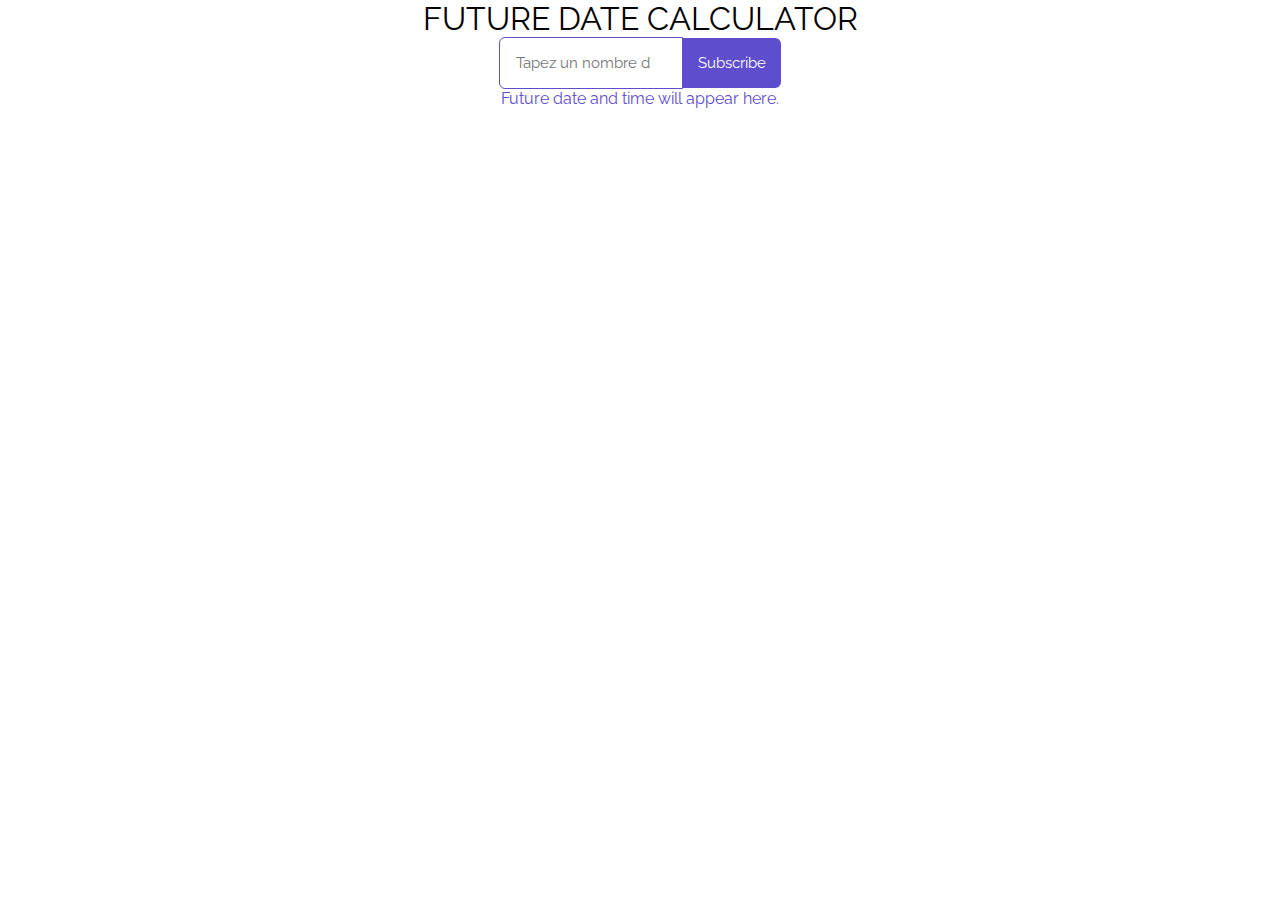
<file: ex-3/index.html>
<!DOCTYPE html>
<html lang="en">

<head>
    <meta charset="UTF-8">
    <meta name="viewport" content="width=device-width, initial-scale=1.0">
    <link rel="stylesheet" href="assets/style.css">
    <script defer src="scripts/script.js"></script>
    <title>Future Date Calculator</title>
</head>

<body>
    <h1 class="info">FUTURE DATE CALCULATOR</h1>
    <div class="input-group">
        <input type="number" class="input-group__hour-input" id="hoursInput" name="number"
            placeholder="Tapez un nombre d'heures" autocomplete="off">
        <input class="input-group__button-submit" value="Subscribe" type="submit">
    </div>
    <p id="futureDate" class="futureDate">Future date and time will appear here.</p>
</body>

</html>
</file>
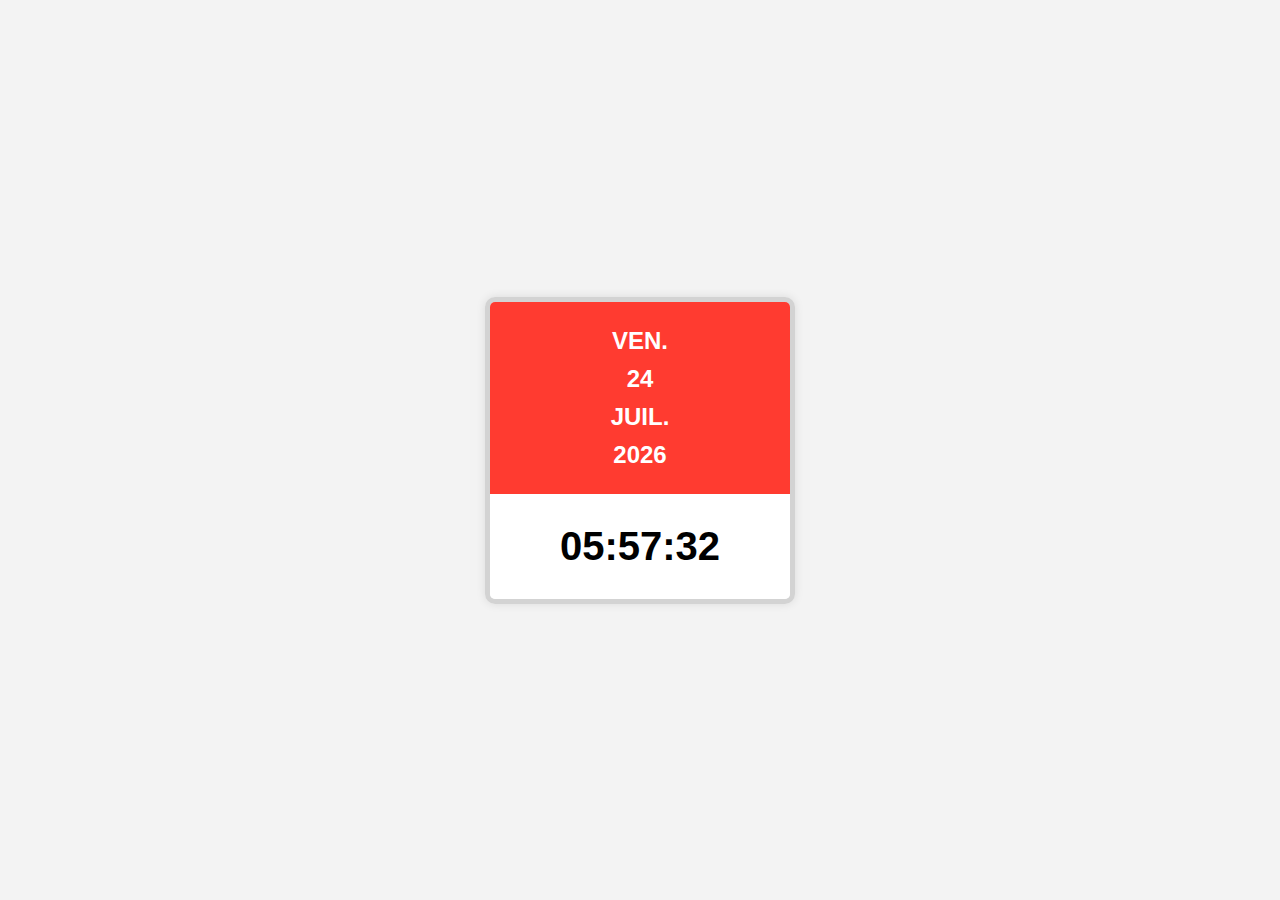
<file: ex-4/index.html>
<!DOCTYPE html>
<html lang="en">
<head>
    <meta charset="UTF-8">
    <meta name="viewport" content="width=device-width, initial-scale=1.0">
    <link rel="stylesheet" href="assets/style.css">
    <script defer src="scripts/script.js"></script>
    <title>THE TIMER</title>
</head>
<body>
    <div id="clock" onclick="toggleFormat()">
        <div id="date-container">
          <span id="day">FRI</span>
          <span id="date">01</span>
          <span id="month">JAN</span>
          <span id="year">2024</span>
        </div>
        <div id="time-container">
          <span id="time">13:45:01</span>
        </div>
      </div>
</body>
</html>
</file>
<file: ex-3/assets/style.css>
@import url("https://fonts.googleapis.com/css?family=Raleway|Droid+Sans|Roboto+Slab:400,700");
* {
  font-family: "Raleway";
  font-weight: 400;
  margin: 0;
  padding: 0;
}

body {
  display: flex;
  flex-direction: column;
  justify-content: center;
  align-items: center;
}

.input-group {
  display: flex;
  align-items: center;
}
.input-group__hour-input {
  min-height: 50px;
  max-width: 150px;
  padding: 0 1rem;
  color: #5e4dcd;
  font-size: 15px;
  border: 1px solid #5e4dcd;
  border-radius: 6px 0 0 6px;
  background-color: transparent;
}
.input-group__hour-input:focus, .input-group__hour-input:focus-visible {
  border-color: #3898EC;
  outline: none;
}
.input-group__button-submit {
  min-height: 50px;
  padding: 0.5em 1em;
  border: none;
  border-radius: 0 6px 6px 0;
  background-color: #5e4dcd;
  color: #fff;
  font-size: 15px;
  cursor: pointer;
  transition: background-color 0.3s ease-in-out;
}
.input-group__button-submit:hover {
  background-color: #5e5dcd;
}

.futureDate {
  color: #5e4dcd;
}/*# sourceMappingURL=style.css.map */
</file>
<file: ex-4/assets/style.css>
body, html {
  height: 100%;
  margin: 0;
  display: flex;
  justify-content: center;
  align-items: center;
  background-color: #f3f3f3;
  font-family: "Arial", sans-serif;
}

#clock {
  width: 300px;
  border: 5px solid #d3d3d3;
  font-size: 1rem;
  text-align: center;
  box-shadow: 0px 0px 10px rgba(0, 0, 0, 0.1);
  border-radius: 10px;
  overflow: hidden;
  -webkit-user-select: none;
     -moz-user-select: none;
          user-select: none;
}

#date-container {
  background-color: #ff3b30;
  color: white;
  padding: 20px 0;
  font-size: 1.5rem;
}

#time-container {
  background-color: white;
  color: black;
  padding: 20px 0;
}

#day, #date, #month, #year, #time {
  display: block;
  margin: 0;
  padding: 5px 0;
  font-weight: bold;
}

#time {
  font-size: 2.5rem;
  padding: 10px 0;
}/*# sourceMappingURL=style.css.map */
</file>
